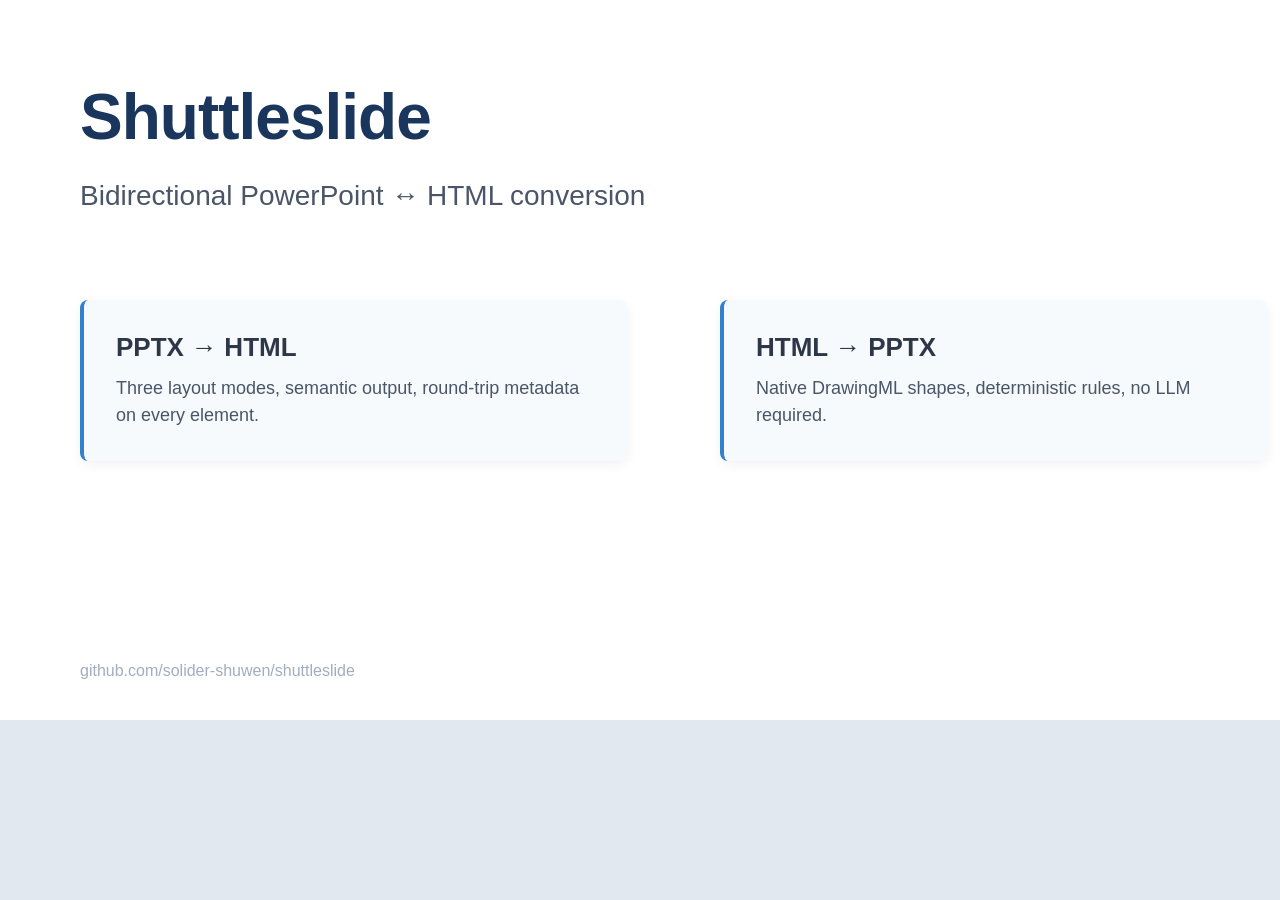
<file: example/html-to-pptx/sample.html>
<!DOCTYPE html>
<html lang="en">

<head>
    <meta charset="utf-8" />
    <title>Shuttleslide — Sample Slide HTML</title>
    <style>
        body {
            margin: 0;
            background: #e2e8f0;
        }

        /* The .slide div is what the rule extractor treats as one slide.
           Any reasonable dimensions work — positions are converted to
           percentages of the slide box before being written to PPTX. */
        .slide {
            position: relative;
            width: 1280px;
            height: 720px;
            margin: 0 auto;
            background: #ffffff;
            font-family: "Helvetica Neue", Arial, sans-serif;
            color: #1a202c;
            overflow: hidden;
        }

        .title {
            position: absolute;
            top: 80px;
            left: 80px;
            width: 1120px;
            font-size: 64px;
            font-weight: 700;
            color: #1a365d;
            letter-spacing: -1px;
        }

        .subtitle {
            position: absolute;
            top: 180px;
            left: 80px;
            width: 1120px;
            font-size: 28px;
            color: #4a5568;
        }

        .card {
            position: absolute;
            top: 300px;
            width: 480px;
            padding: 32px;
            background: #f7fafc;
            border-left: 4px solid #3182ce;
            border-radius: 8px;
            box-shadow: 0 4px 12px rgba(0, 0, 0, 0.05);
        }

        .card h3 {
            margin: 0 0 12px 0;
            font-size: 26px;
            color: #2d3748;
        }

        .card p {
            margin: 0;
            font-size: 18px;
            color: #4a5568;
            line-height: 1.5;
        }

        .card-left {
            left: 80px;
        }

        .card-right {
            left: 720px;
        }

        .footer {
            position: absolute;
            bottom: 40px;
            left: 80px;
            font-size: 16px;
            color: #a0aec0;
        }
    </style>
</head>

<body>
    <div class="slide">
        <div class="title">Shuttleslide</div>
        <div class="subtitle">Bidirectional PowerPoint &harr; HTML conversion</div>

        <div class="card card-left">
            <h3>PPTX &rarr; HTML</h3>
            <p>Three layout modes, semantic output, round-trip metadata on every element.</p>
        </div>

        <div class="card card-right">
            <h3>HTML &rarr; PPTX</h3>
            <p>Native DrawingML shapes, deterministic rules, no LLM required.</p>
        </div>

        <div class="footer">github.com/solider-shuwen/shuttleslide</div>
    </div>
</body>

</html>
</file>
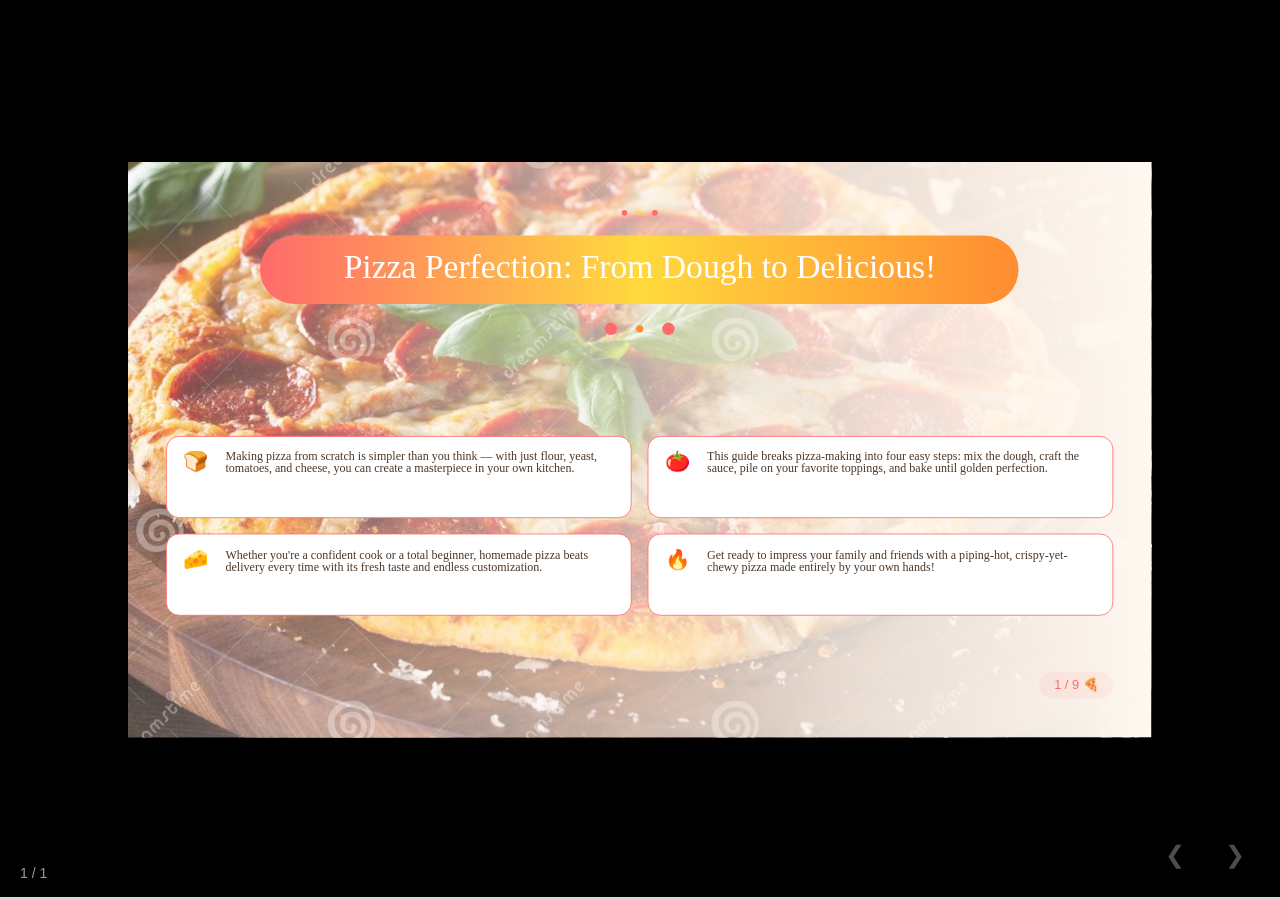
<file: example/pptx-to-html/1.html>
<!DOCTYPE html>
<html>
<head>
    <meta charset='UTF-8'>
    <meta name='viewport' content='width=device-width, initial-scale=1.0'>
    <title>Presentation Slideshow</title>
    <style>
        /* Base reset */
* {
    margin: 0;
    padding: 0;
    box-sizing: border-box;
}

/* Set default line-height only on containers, not all elements */
body, .slide-container, .slide-element {
    line-height: 1;
}

/* Body and reveal container */
html, body {
    height: 100%;
    width: 100%;
    overflow: hidden;
}

body {
    background-color: #000;
    font-family: 'Arial', sans-serif;
}

.reveal {
    position: relative;
    width: 100%;
    height: 100%;
    overflow: hidden;
    touch-action: none;
}

.reveal .slides {
    position: relative;
    width: 100%;
    height: 100%;
    perspective: 1000px;
}

/* Slide sections */
.reveal section {
    position: absolute;
    top: 0;
    left: 0;
    width: 100%;
    height: 100%;
    opacity: 0;
    visibility: hidden;
    transition: opacity 0.5s ease-in-out, transform 0.5s ease-in-out;
    transform: translateX(100%);
    pointer-events: none;
}

.reveal section.present {
    opacity: 1;
    visibility: visible;
    transform: translateX(0);
    pointer-events: auto;
    z-index: 10;
    transform-style: preserve-3d;
}

.reveal section.past {
    transform: translateX(-100%);
}

.reveal section.future {
    transform: translateX(100%);
}

/* Hidden slides */
.reveal section.hidden-slide {
    display: none !important;
}

/* Slide container */
.slide-container {
    position: relative;
    width: 1280px;
    height: 720px;
    margin: 0 auto;
    background-color: white;
    overflow: hidden;
    transform-style: preserve-3d;
}

/* Scale slides to fit viewport */
.reveal {
    display: flex;
    align-items: center;
    justify-content: center;
}

.reveal .slides {
    display: flex;
    align-items: center;
    justify-content: center;
}

.reveal section {
    display: flex;
    align-items: center;
    justify-content: center;
}

/* Slide elements */
.slide-element {
    position: absolute;
}

/* Shape wrapper styles - Critical for shape visibility */
.shape-wrapper {
    position: absolute;
    display: block;
    pointer-events: auto;
    opacity: 1 !important;
    visibility: visible !important;
}

.shape-svg-inner {
    display: block;
    width: 100%;
    height: 100%;
}

/* Ensure SVG shapes are visible */
svg.shape-svg-inner {
    display: block;
    opacity: 1 !important;
    visibility: visible !important;
    pointer-events: auto;
}

/* Ensure shapes work with animations - Override all inherited visibility properties */
.shape-wrapper,
.shape-wrapper svg,
.shape-wrapper svg * {
    opacity: 1 !important;
    visibility: visible !important;
}

/* Multi-level bullet paragraphs */
.bullet-paragraph {
    display: flex;
    align-items: baseline;
}

.bullet-paragraph .bullet {
    flex-shrink: 0;
    line-height: 1;
    /* width set inline per paragraph (= PPT marL) so wrapped text aligns */
}

.bullet-paragraph .bullet img {
    display: inline-block;
    vertical-align: middle;
}

.bullet-paragraph .text {
    flex-grow: 1;
}

.text-paragraph {
    margin: 0;
    padding: 0;
}

/* Animations */
/* Use individual 'translate' property instead of 'transform' so that
   element-level 3D transforms (perspective, rotateX/Y) are not overridden. */
@keyframes slideIn {
    from {
        opacity: 0;
        translate: 0 20px;
    }
    to {
        opacity: 1;
        translate: 0 0;
    }
}

/* Controls */
.reveal .controls {
    position: absolute;
    bottom: 20px;
    right: 20px;
    display: flex;
    gap: 10px;
    z-index: 1000;
}

.reveal .controls button {
    background-color: rgba(0, 0, 0, 0.5);
    color: white;
    border: none;
    border-radius: 50%;
    width: 50px;
    height: 50px;
    font-size: 24px;
    cursor: pointer;
    transition: background-color 0.3s;
    display: flex;
    align-items: center;
    justify-content: center;
}

.reveal .controls button:hover {
    background-color: rgba(0, 0, 0, 0.8);
}

.reveal .controls button:disabled {
    opacity: 0.3;
    cursor: not-allowed;
}

/* Progress bar */
.reveal .progress {
    position: absolute;
    bottom: 0;
    left: 0;
    height: 3px;
    background-color: rgba(255, 255, 255, 0.2);
    width: 100%;
    z-index: 1000;
}

.reveal .progress-bar {
    height: 100%;
    background-color: rgba(255, 255, 255, 0.8);
    transition: width 0.3s ease;
}

/* Slide number */
.reveal .slide-number {
    position: absolute;
    bottom: 20px;
    left: 20px;
    color: rgba(255, 255, 255, 0.6);
    font-size: 14px;
    z-index: 1000;
}

/* Responsive scaling */
@media (max-width: 1380px) {
    .slide-container {
        transform: scale(0.8);
    }
}

@media (max-width: 1024px) {
    .slide-container {
        transform: scale(0.6);
    }
}

@media (max-width: 768px) {
    .slide-container {
        transform: scale(0.4);
    }
    .reveal .controls button {
        width: 40px;
        height: 40px;
        font-size: 18px;
    }
}

/* Print styles */
@media print {
    body {
        height: auto;
        overflow: visible;
        background-color: white;
    }

    .reveal {
        position: static;
        height: auto;
    }

    .reveal .slides {
        height: auto;
        perspective: none;
    }

    .reveal section {
        position: relative;
        opacity: 1;
        visibility: visible;
        transform: none;
        page-break-after: always;
        margin-bottom: 20px;
        display: block;
    }

    .slide-container {
        margin: 0;
        page-break-inside: avoid;
    }

    .reveal .controls,
    .reveal .progress,
    .reveal .slide-number {
        display: none;
    }

    .slide-element {
        animation: none !important;
        opacity: 1 !important;
    }
}
    </style>
</head>
<body>
    <div class='reveal'>
        <div class='slides'>
            
            <section data-slide-number='1'  >
                <div class='slide-container' style='background-color: #FFF8F0'>
                    
                        <div class="slide-element image-wrapper" style="animation: slideIn 0.5s ease-out 0.0s both;position: absolute; left: 0.000%; top: 0.000%; width: 100.000%; height: 100.000%; z-index: 0" data-pptx-wrapper="image"><img style="animation: slideIn 0.5s ease-out 0.0s both;width: 100%; height: 100%" data-pptx-element-type="image" data-pptx-left="0.0" data-pptx-top="0.0" data-pptx-width="1280.0" data-pptx-height="720.0" data-pptx-z-order="0" data-pptx-image-type="png" src="output_assets/images/image-0.png" /></div>
                    
                        <div style="animation: slideIn 0.5s ease-out 0.05s both;position: absolute; left: 0.000%; top: 0.000%; width: 100.000%; height: 100.000%; z-index: 1" class="slide-element shape-wrapper" data-pptx-element-type="shape" data-pptx-shape-type="rect" data-pptx-left="0.0" data-pptx-top="0.0" data-pptx-width="1280.0" data-pptx-height="720.0" data-pptx-z-order="1"><svg class="shape-svg-inner" data-pptx-shape-type="rect" width="1281.00" height="721.00" viewBox="0 0 1281.00 721.00" preserveAspectRatio="none" style="animation: slideIn 0.5s ease-out 0.05s both;overflow: visible;"><defs><linearGradient id="grad-2205065670112" gradientUnits="objectBoundingBox" x1="0" y1="0" x2="1" y2="0" gradientTransform="rotate(0.0, 0.5, 0.5)"><stop offset="0.0%" stop-color="#FFF8F0" stop-opacity="0.2500"/><stop offset="70.0%" stop-color="#FFF8F0" stop-opacity="0.8500"/><stop offset="100.0%" stop-color="#FFF8F0"/></linearGradient></defs><path fill="url(#grad-2205065670112)" d="M 0.00 0.00 L 1280.00 0.00 L 1280.00 720.00 L 0.00 720.00 Z"/></svg></div>
                    
                        <div style="animation: slideIn 0.5s ease-out 0.1s both;position: absolute; left: 48.200%; top: 8.330%; width: 0.630%; height: 1.110%; z-index: 2" class="slide-element shape-wrapper" data-pptx-element-type="shape" data-pptx-shape-type="ellipse" data-pptx-left="616.96" data-pptx-top="59.975958005249346" data-pptx-width="8.063937007874015" data-pptx-height="7.991916010498688" data-pptx-z-order="2" data-pptx-fill-color="#FF6B6B"><svg class="shape-svg-inner" data-pptx-shape-type="ellipse" width="9.06" height="8.99" viewBox="0 0 9.06 8.99" preserveAspectRatio="none" style="animation: slideIn 0.5s ease-out 0.1s both;overflow: visible;"><path fill="#FF6B6B" d="M 0.00 4.00 A 4.03 4.00 0 0 1 4.03 -0.00 A 4.03 4.00 0 0 1 8.06 4.00 A 4.03 4.00 0 0 1 4.03 7.99 A 4.03 4.00 0 0 1 0.00 4.00 Z"/></svg></div>
                    
                        <div style="animation: slideIn 0.5s ease-out 0.15000000000000002s both;position: absolute; left: 49.770%; top: 8.470%; width: 0.470%; height: 0.830%; z-index: 3" class="slide-element shape-wrapper" data-pptx-element-type="shape" data-pptx-shape-type="ellipse" data-pptx-left="637.0559580052493" data-pptx-top="60.98393700787402" data-pptx-width="6.0159580052493435" data-pptx-height="5.9759580052493435" data-pptx-z-order="3" data-pptx-fill-color="#FFD93D"><svg class="shape-svg-inner" data-pptx-shape-type="ellipse" width="7.02" height="6.98" viewBox="0 0 7.02 6.98" preserveAspectRatio="none" style="animation: slideIn 0.5s ease-out 0.15000000000000002s both;overflow: visible;"><path fill="#FFD93D" d="M 0.00 2.99 A 3.01 2.99 0 0 1 3.01 -0.00 A 3.01 2.99 0 0 1 6.02 2.99 A 3.01 2.99 0 0 1 3.01 5.98 A 3.01 2.99 0 0 1 0.00 2.99 Z"/></svg></div>
                    
                        <div style="animation: slideIn 0.5s ease-out 0.2s both;position: absolute; left: 51.170%; top: 8.330%; width: 0.630%; height: 1.110%; z-index: 4" class="slide-element shape-wrapper" data-pptx-element-type="shape" data-pptx-shape-type="ellipse" data-pptx-left="654.9759580052494" data-pptx-top="59.975958005249346" data-pptx-width="8.063937007874015" data-pptx-height="7.991916010498688" data-pptx-z-order="4" data-pptx-fill-color="#FF6B6B"><svg class="shape-svg-inner" data-pptx-shape-type="ellipse" width="9.06" height="8.99" viewBox="0 0 9.06 8.99" preserveAspectRatio="none" style="animation: slideIn 0.5s ease-out 0.2s both;overflow: visible;"><path fill="#FF6B6B" d="M 0.00 4.00 A 4.03 4.00 0 0 1 4.03 -0.00 A 4.03 4.00 0 0 1 8.06 4.00 A 4.03 4.00 0 0 1 4.03 7.99 A 4.03 4.00 0 0 1 0.00 4.00 Z"/></svg></div>
                    
                        <div style="animation: slideIn 0.5s ease-out 0.25s both;position: absolute; left: 12.920%; top: 12.780%; width: 74.160%; height: 12.000%; z-index: 5" class="slide-element shape-wrapper" data-pptx-element-type="shape" data-pptx-shape-type="roundRect" data-pptx-left="165.37595800524934" data-pptx-top="92.01595800524935" data-pptx-width="949.2479790026247" data-pptx-height="86.4" data-pptx-z-order="5"><svg class="shape-svg-inner" data-pptx-shape-type="roundRect" width="950.25" height="87.40" viewBox="0 0 950.25 87.40" preserveAspectRatio="none" style="animation: slideIn 0.5s ease-out 0.25s both;overflow: visible;"><defs><linearGradient id="grad-2205065924912" gradientUnits="objectBoundingBox" x1="0" y1="0" x2="1" y2="0" gradientTransform="rotate(0.0, 0.5, 0.5)"><stop offset="0.0%" stop-color="#FF6B6B"/><stop offset="50.0%" stop-color="#FFD93D"/><stop offset="100.0%" stop-color="#FF8C32"/></linearGradient></defs><path fill="url(#grad-2205065924912)" d="M 0.00 43.20 A 43.20 43.20 0 0 1 43.20 -0.00 L 906.05 0.00 A 43.20 43.20 0 0 1 949.25 43.20 L 949.25 43.20 A 43.20 43.20 0 0 1 906.05 86.40 L 43.20 86.40 A 43.20 43.20 0 0 1 0.00 43.20 Z"/></svg></div>
                    
                        <div class="slide-element text-element" style="position: absolute; left: 14.980%; top: 15.280%; width: 70.030%; height: 7.000%; z-index: 6; white-space: pre-wrap; overflow: hidden; font-family: 'Fredoka', Arial, sans-serif; font-size: 31.5pt; color: #FFFFFF; animation: slideIn 0.5s ease-out 0.30000000000000004s both"><p style="font-family: 'Fredoka'; font-size: 31.5pt; color: #FFFFFF; text-align: center; line-height: 1 !important; margin-top: 0 !important; margin-bottom: 0pt !important" class="text-paragraph" data-pptx-left="191.74393700787402" data-pptx-top="110.01595800524935" data-pptx-width="896.383937007874" data-pptx-height="50.4" data-pptx-z-order="6" data-pptx-font-name="Fredoka" data-pptx-font-size="31.5" data-pptx-color="#FFFFFF">Pizza Perfection: From Dough to Delicious!</p></div>
                    
                        <div style="animation: slideIn 0.5s ease-out 0.35000000000000003s both;position: absolute; left: 46.640%; top: 28.110%; width: 1.090%; height: 1.940%; z-index: 7" class="slide-element shape-wrapper" data-pptx-element-type="shape" data-pptx-shape-type="ellipse" data-pptx-left="596.9919160104987" data-pptx-top="202.39191601049868" data-pptx-width="13.951916010498687" data-pptx-height="13.967979002624672" data-pptx-z-order="7" data-pptx-fill-color="#FF6B6B" data-pptx-line-color="#FF6B6B"><svg class="shape-svg-inner" data-pptx-shape-type="ellipse" width="14.95" height="14.97" viewBox="0 0 14.95 14.97" preserveAspectRatio="none" style="animation: slideIn 0.5s ease-out 0.35000000000000003s both;overflow: visible;"><path fill="#FF6B6B" stroke="#FF6B6B" stroke-width="2.7" d="M 0.00 6.98 A 6.98 6.98 0 0 1 6.98 -0.00 A 6.98 6.98 0 0 1 13.95 6.98 A 6.98 6.98 0 0 1 6.98 13.97 A 6.98 6.98 0 0 1 0.00 6.98 Z"/></svg></div>
                    
                        <div style="animation: slideIn 0.5s ease-out 0.4s both;position: absolute; left: 49.610%; top: 28.390%; width: 0.780%; height: 1.390%; z-index: 8" class="slide-element shape-wrapper" data-pptx-element-type="shape" data-pptx-shape-type="ellipse" data-pptx-left="635.0079790026247" data-pptx-top="204.40797900262467" data-pptx-width="9.983937007874015" data-pptx-height="10.007979002624673" data-pptx-z-order="8" data-pptx-fill-color="#FF8C32"><svg class="shape-svg-inner" data-pptx-shape-type="ellipse" width="10.98" height="11.01" viewBox="0 0 10.98 11.01" preserveAspectRatio="none" style="animation: slideIn 0.5s ease-out 0.4s both;overflow: visible;"><path fill="#FF8C32" d="M 0.00 5.00 A 4.99 5.00 0 0 1 4.99 -0.00 A 4.99 5.00 0 0 1 9.98 5.00 A 4.99 5.00 0 0 1 4.99 10.01 A 4.99 5.00 0 0 1 0.00 5.00 Z"/></svg></div>
                    
                        <div style="animation: slideIn 0.5s ease-out 0.45s both;position: absolute; left: 52.270%; top: 28.110%; width: 1.090%; height: 1.940%; z-index: 9" class="slide-element shape-wrapper" data-pptx-element-type="shape" data-pptx-shape-type="ellipse" data-pptx-left="669.0559580052493" data-pptx-top="202.39191601049868" data-pptx-width="13.951916010498687" data-pptx-height="13.967979002624672" data-pptx-z-order="9" data-pptx-fill-color="#FF6B6B" data-pptx-line-color="#FF6B6B"><svg class="shape-svg-inner" data-pptx-shape-type="ellipse" width="14.95" height="14.97" viewBox="0 0 14.95 14.97" preserveAspectRatio="none" style="animation: slideIn 0.5s ease-out 0.45s both;overflow: visible;"><path fill="#FF6B6B" stroke="#FF6B6B" stroke-width="2.7" d="M 0.00 6.98 A 6.98 6.98 0 0 1 6.98 -0.00 A 6.98 6.98 0 0 1 13.95 6.98 A 6.98 6.98 0 0 1 6.98 13.97 A 6.98 6.98 0 0 1 0.00 6.98 Z"/></svg></div>
                    
                        <div style="animation: slideIn 0.5s ease-out 0.5s both;position: absolute; left: 3.750%; top: 47.600%; width: 45.470%; height: 14.250%; z-index: 10" class="slide-element shape-wrapper" data-pptx-element-type="shape" data-pptx-shape-type="roundRect" data-pptx-left="48.0" data-pptx-top="342.72" data-pptx-width="582.0159580052493" data-pptx-height="102.6" data-pptx-z-order="10" data-pptx-fill-color="#FFFFFF" data-pptx-line-color="#FF6B6B"><svg class="shape-svg-inner" data-pptx-shape-type="roundRect" width="583.02" height="103.60" viewBox="0 0 583.02 103.60" preserveAspectRatio="none" style="animation: slideIn 0.5s ease-out 0.5s both;overflow: visible;"><path fill="#FFFFFF" stroke="#FF6B6B" stroke-width="1" d="M 0.00 16.00 A 16.00 16.00 0 0 1 16.00 -0.00 L 566.02 0.00 A 16.00 16.00 0 0 1 582.02 16.00 L 582.02 86.60 A 16.00 16.00 0 0 1 566.02 102.60 L 16.00 102.60 A 16.00 16.00 0 0 1 -0.00 86.60 Z"/></svg></div>
                    
                        <div class="slide-element text-element" style="position: absolute; left: 5.360%; top: 50.190%; width: 7.220%; height: 4.170%; z-index: 11; white-space: pre-wrap; overflow: hidden; font-family: 'Nunito', Arial, sans-serif; font-size: 22.5pt; color: #000000; animation: slideIn 0.5s ease-out 0.55s both"><p style="font-family: 'Nunito'; font-size: 19.07501220703125pt; color: #000000; text-align: left; line-height: 1 !important; margin-top: 0 !important; margin-bottom: 0pt !important" class="text-paragraph" data-pptx-left="68.60797900262467" data-pptx-top="361.3679790026247" data-pptx-width="92.41595800524934" data-pptx-height="30.023937007874014" data-pptx-z-order="11" data-pptx-font-name="Nunito" data-pptx-font-size="22.5" data-pptx-color="#000000">🍞</p></div>
                    
                        <div class="slide-element text-element" style="position: absolute; left: 9.520%; top: 50.190%; width: 38.080%; height: 9.060%; z-index: 12; white-space: pre-wrap; overflow: hidden; font-family: 'Nunito', Arial, sans-serif; font-size: 11.3pt; color: #4A3728; animation: slideIn 0.5s ease-out 0.6000000000000001s both"><p style="font-family: 'Nunito'; font-size: 11.3pt; color: #4A3728; text-align: left; line-height: 1 !important; margin-top: 0 !important; margin-bottom: 0pt !important" class="text-paragraph" data-pptx-left="121.85595800524935" data-pptx-top="361.3679790026247" data-pptx-width="487.42393700787403" data-pptx-height="65.2319160104987" data-pptx-z-order="12" data-pptx-font-name="Nunito" data-pptx-font-size="11.3" data-pptx-color="#4A3728">Making pizza from scratch is simpler than you think — with just flour, yeast, tomatoes, and cheese, you can create a masterpiece in your own kitchen.</p></div>
                    
                        <div style="animation: slideIn 0.5s ease-out 0.65s both;position: absolute; left: 50.780%; top: 47.600%; width: 45.470%; height: 14.250%; z-index: 13" class="slide-element shape-wrapper" data-pptx-element-type="shape" data-pptx-shape-type="roundRect" data-pptx-left="649.983937007874" data-pptx-top="342.72" data-pptx-width="582.0159580052493" data-pptx-height="102.6" data-pptx-z-order="13" data-pptx-fill-color="#FFFFFF" data-pptx-line-color="#FF6B6B"><svg class="shape-svg-inner" data-pptx-shape-type="roundRect" width="583.02" height="103.60" viewBox="0 0 583.02 103.60" preserveAspectRatio="none" style="animation: slideIn 0.5s ease-out 0.65s both;overflow: visible;"><path fill="#FFFFFF" stroke="#FF6B6B" stroke-width="1" d="M 0.00 16.00 A 16.00 16.00 0 0 1 16.00 -0.00 L 566.02 0.00 A 16.00 16.00 0 0 1 582.02 16.00 L 582.02 86.60 A 16.00 16.00 0 0 1 566.02 102.60 L 16.00 102.60 A 16.00 16.00 0 0 1 -0.00 86.60 Z"/></svg></div>
                    
                        <div class="slide-element text-element" style="position: absolute; left: 52.400%; top: 50.190%; width: 7.220%; height: 4.170%; z-index: 14; white-space: pre-wrap; overflow: hidden; font-family: 'Nunito', Arial, sans-serif; font-size: 22.5pt; color: #000000; animation: slideIn 0.5s ease-out 0.7000000000000001s both"><p style="font-family: 'Nunito'; font-size: 19.07501220703125pt; color: #000000; text-align: left; line-height: 1 !important; margin-top: 0 !important; margin-bottom: 0pt !important" class="text-paragraph" data-pptx-left="670.72" data-pptx-top="361.3679790026247" data-pptx-width="92.41595800524934" data-pptx-height="30.023937007874014" data-pptx-z-order="14" data-pptx-font-name="Nunito" data-pptx-font-size="22.5" data-pptx-color="#000000">🍅</p></div>
                    
                        <div class="slide-element text-element" style="position: absolute; left: 56.550%; top: 50.190%; width: 38.080%; height: 9.060%; z-index: 15; white-space: pre-wrap; overflow: hidden; font-family: 'Nunito', Arial, sans-serif; font-size: 11.3pt; color: #4A3728; animation: slideIn 0.5s ease-out 0.75s both"><p style="font-family: 'Nunito'; font-size: 11.3pt; color: #4A3728; text-align: left; line-height: 1 !important; margin-top: 0 !important; margin-bottom: 0pt !important" class="text-paragraph" data-pptx-left="723.84" data-pptx-top="361.3679790026247" data-pptx-width="487.42393700787403" data-pptx-height="65.2319160104987" data-pptx-z-order="15" data-pptx-font-name="Nunito" data-pptx-font-size="11.3" data-pptx-color="#4A3728">This guide breaks pizza-making into four easy steps: mix the dough, craft the sauce, pile on your favorite toppings, and bake until golden perfection.</p></div>
                    
                        <div style="animation: slideIn 0.5s ease-out 0.8s both;position: absolute; left: 3.750%; top: 64.620%; width: 45.470%; height: 14.250%; z-index: 16" class="slide-element shape-wrapper" data-pptx-element-type="shape" data-pptx-shape-type="roundRect" data-pptx-left="48.0" data-pptx-top="465.263937007874" data-pptx-width="582.0159580052493" data-pptx-height="102.6" data-pptx-z-order="16" data-pptx-fill-color="#FFFFFF" data-pptx-line-color="#FF6B6B"><svg class="shape-svg-inner" data-pptx-shape-type="roundRect" width="583.02" height="103.60" viewBox="0 0 583.02 103.60" preserveAspectRatio="none" style="animation: slideIn 0.5s ease-out 0.8s both;overflow: visible;"><path fill="#FFFFFF" stroke="#FF6B6B" stroke-width="1" d="M 0.00 16.00 A 16.00 16.00 0 0 1 16.00 -0.00 L 566.02 0.00 A 16.00 16.00 0 0 1 582.02 16.00 L 582.02 86.60 A 16.00 16.00 0 0 1 566.02 102.60 L 16.00 102.60 A 16.00 16.00 0 0 1 -0.00 86.60 Z"/></svg></div>
                    
                        <div class="slide-element text-element" style="position: absolute; left: 5.360%; top: 67.210%; width: 7.220%; height: 4.170%; z-index: 17; white-space: pre-wrap; overflow: hidden; font-family: 'Nunito', Arial, sans-serif; font-size: 22.5pt; color: #000000; animation: slideIn 0.5s ease-out 0.8500000000000001s both"><p style="font-family: 'Nunito'; font-size: 19.07501220703125pt; color: #000000; text-align: left; line-height: 1 !important; margin-top: 0 !important; margin-bottom: 0pt !important" class="text-paragraph" data-pptx-left="68.60797900262467" data-pptx-top="483.9119160104987" data-pptx-width="92.41595800524934" data-pptx-height="30.023937007874014" data-pptx-z-order="17" data-pptx-font-name="Nunito" data-pptx-font-size="22.5" data-pptx-color="#000000">🧀</p></div>
                    
                        <div class="slide-element text-element" style="position: absolute; left: 9.520%; top: 67.210%; width: 38.080%; height: 9.060%; z-index: 18; white-space: pre-wrap; overflow: hidden; font-family: 'Nunito', Arial, sans-serif; font-size: 11.3pt; color: #4A3728; animation: slideIn 0.5s ease-out 0.9s both"><p style="font-family: 'Nunito'; font-size: 11.3pt; color: #4A3728; text-align: left; line-height: 1 !important; margin-top: 0 !important; margin-bottom: 0pt !important" class="text-paragraph" data-pptx-left="121.85595800524935" data-pptx-top="483.9119160104987" data-pptx-width="487.42393700787403" data-pptx-height="65.2319160104987" data-pptx-z-order="18" data-pptx-font-name="Nunito" data-pptx-font-size="11.3" data-pptx-color="#4A3728">Whether you&#x27;re a confident cook or a total beginner, homemade pizza beats delivery every time with its fresh taste and endless customization.</p></div>
                    
                        <div style="animation: slideIn 0.5s ease-out 0.9500000000000001s both;position: absolute; left: 50.780%; top: 64.620%; width: 45.470%; height: 14.250%; z-index: 19" class="slide-element shape-wrapper" data-pptx-element-type="shape" data-pptx-shape-type="roundRect" data-pptx-left="649.983937007874" data-pptx-top="465.263937007874" data-pptx-width="582.0159580052493" data-pptx-height="102.6" data-pptx-z-order="19" data-pptx-fill-color="#FFFFFF" data-pptx-line-color="#FF6B6B"><svg class="shape-svg-inner" data-pptx-shape-type="roundRect" width="583.02" height="103.60" viewBox="0 0 583.02 103.60" preserveAspectRatio="none" style="animation: slideIn 0.5s ease-out 0.9500000000000001s both;overflow: visible;"><path fill="#FFFFFF" stroke="#FF6B6B" stroke-width="1" d="M 0.00 16.00 A 16.00 16.00 0 0 1 16.00 -0.00 L 566.02 0.00 A 16.00 16.00 0 0 1 582.02 16.00 L 582.02 86.60 A 16.00 16.00 0 0 1 566.02 102.60 L 16.00 102.60 A 16.00 16.00 0 0 1 -0.00 86.60 Z"/></svg></div>
                    
                        <div class="slide-element text-element" style="position: absolute; left: 52.400%; top: 67.210%; width: 7.220%; height: 4.170%; z-index: 20; white-space: pre-wrap; overflow: hidden; font-family: 'Nunito', Arial, sans-serif; font-size: 22.5pt; color: #000000; animation: slideIn 0.5s ease-out 1.0s both"><p style="font-family: 'Nunito'; font-size: 19.07501220703125pt; color: #000000; text-align: left; line-height: 1 !important; margin-top: 0 !important; margin-bottom: 0pt !important" class="text-paragraph" data-pptx-left="670.72" data-pptx-top="483.9119160104987" data-pptx-width="92.41595800524934" data-pptx-height="30.023937007874014" data-pptx-z-order="20" data-pptx-font-name="Nunito" data-pptx-font-size="22.5" data-pptx-color="#000000">🔥</p></div>
                    
                        <div class="slide-element text-element" style="position: absolute; left: 56.550%; top: 67.210%; width: 38.080%; height: 6.040%; z-index: 21; white-space: pre-wrap; overflow: hidden; font-family: 'Nunito', Arial, sans-serif; font-size: 11.3pt; color: #4A3728; animation: slideIn 0.5s ease-out 1.05s both"><p style="font-family: 'Nunito'; font-size: 11.3pt; color: #4A3728; text-align: left; line-height: 1 !important; margin-top: 0 !important; margin-bottom: 0pt !important" class="text-paragraph" data-pptx-left="723.84" data-pptx-top="483.9119160104987" data-pptx-width="487.42393700787403" data-pptx-height="43.48797900262467" data-pptx-z-order="21" data-pptx-font-name="Nunito" data-pptx-font-size="11.3" data-pptx-color="#4A3728">Get ready to impress your family and friends with a piping-hot, crispy-yet-chewy pizza made entirely by your own hands!</p></div>
                    
                        <div style="animation: slideIn 0.5s ease-out 1.1s both;position: absolute; left: 88.980%; top: 88.470%; width: 7.270%; height: 4.860%; z-index: 22" class="slide-element shape-wrapper" data-pptx-element-type="shape" data-pptx-shape-type="roundRect" data-pptx-left="1138.943937007874" data-pptx-top="636.983937007874" data-pptx-width="93.05595800524934" data-pptx-height="34.991916010498684" data-pptx-z-order="22" data-pptx-fill-color="#FF6B6B"><svg class="shape-svg-inner" data-pptx-shape-type="roundRect" width="94.06" height="35.99" viewBox="0 0 94.06 35.99" preserveAspectRatio="none" style="animation: slideIn 0.5s ease-out 1.1s both;overflow: visible;"><path fill="#FF6B6B" fill-opacity="0.07843" d="M 0.00 17.50 A 17.50 17.50 0 0 1 17.50 -0.00 L 75.56 0.00 A 17.50 17.50 0 0 1 93.06 17.50 L 93.06 17.50 A 17.50 17.50 0 0 1 75.56 34.99 L 17.50 34.99 A 17.50 17.50 0 0 1 0.00 17.50 Z"/></svg></div>
                    
                        <div class="slide-element text-element" style="position: absolute; left: 88.980%; top: 88.470%; width: 7.270%; height: 4.860%; z-index: 23; white-space: pre-wrap; overflow: hidden; display: flex; flex-direction: column; justify-content: center; font-size: 12.0pt; color: #FF6B6B; animation: slideIn 0.5s ease-out 1.1500000000000001s both"><p style="font-size: 12.0pt; color: #FF6B6B; text-align: center; line-height: 1 !important; margin-top: 0 !important; margin-bottom: 0pt !important" class="text-paragraph" data-pptx-left="1138.943937007874" data-pptx-top="636.983937007874" data-pptx-width="93.05595800524934" data-pptx-height="34.991916010498684" data-pptx-z-order="23" data-pptx-font-size="12.0" data-pptx-color="#FF6B6B">1 / 9 🍕</p></div>
                    
                </div>
            </section>
            
        </div>
    </div>
    <script>
        (function() {
    'use strict';

    let currentSlide = 0;
    const slides = document.querySelectorAll('.reveal section');
    const totalSlides = slides.length;

    // Create UI elements
    function createControls() {
        const controls = document.createElement('div');
        controls.className = 'controls';

        const prevBtn = document.createElement('button');
        prevBtn.innerHTML = '&#10094;'; // Left arrow
        prevBtn.title = 'Previous slide';
        prevBtn.addEventListener('click', prevSlide);

        const nextBtn = document.createElement('button');
        nextBtn.innerHTML = '&#10095;'; // Right arrow
        nextBtn.title = 'Next slide';
        nextBtn.addEventListener('click', nextSlide);

        controls.appendChild(prevBtn);
        controls.appendChild(nextBtn);
        document.querySelector('.reveal').appendChild(controls);

        return { prevBtn, nextBtn };
    }

    function createProgress() {
        const progress = document.createElement('div');
        progress.className = 'progress';

        const progressBar = document.createElement('div');
        progressBar.className = 'progress-bar';
        progressBar.style.width = '0%';

        progress.appendChild(progressBar);
        document.querySelector('.reveal').appendChild(progress);

        return progressBar;
    }

    function createSlideNumber() {
        const slideNum = document.createElement('div');
        slideNum.className = 'slide-number';
        slideNum.textContent = '1 / ' + totalSlides;
        document.querySelector('.reveal').appendChild(slideNum);

        return slideNum;
    }

    function showSlide(index, direction) {
        // Wrap around
        if (index >= totalSlides) index = 0;
        if (index < 0) index = totalSlides - 1;

        const directionClass = direction > 0 ? 'future' : 'past';

        // Update slide classes
        slides.forEach((slide, i) => {
            slide.classList.remove('past', 'present', 'future');

            if (i < index) {
                slide.classList.add('past');
            } else if (i === index) {
                slide.classList.add('present');
            } else {
                slide.classList.add('future');
            }
        });

        currentSlide = index;

        // Update UI
        updateUI();

        // Reset and trigger animations
        if (window.SlideAnimations) {
            window.SlideAnimations.reset(currentSlide);
        }
    }

    function nextSlide() {
        showSlide(currentSlide + 1, 1);
    }

    function prevSlide() {
        showSlide(currentSlide - 1, -1);
    }

    function updateUI() {
        // Update progress bar
        const progressBar = document.querySelector('.progress-bar');
        if (progressBar) {
            const progress = ((currentSlide + 1) / totalSlides) * 100;
            progressBar.style.width = progress + '%';
        }

        // Update slide number
        const slideNum = document.querySelector('.slide-number');
        if (slideNum) {
            slideNum.textContent = (currentSlide + 1) + ' / ' + totalSlides;
        }

        // Update button states
        const prevBtn = document.querySelector('.controls button:first-child');
        const nextBtn = document.querySelector('.controls button:last-child');
        if (prevBtn) prevBtn.disabled = currentSlide === 0;
        if (nextBtn) nextBtn.disabled = currentSlide === totalSlides - 1;
    }

    function handleKeyPress(e) {
        switch(e.key) {
            case 'ArrowRight':
            case ' ': // Space
            case 'Enter':
            case 'PageDown':
                e.preventDefault();
                nextSlide();
                break;
            case 'ArrowLeft':
            case 'PageUp':
                e.preventDefault();
                prevSlide();
                break;
            case 'Home':
                e.preventDefault();
                showSlide(0, 1);
                break;
            case 'End':
                e.preventDefault();
                showSlide(totalSlides - 1, -1);
                break;
            case 'f':
            case 'F':
                // Toggle fullscreen
                if (document.documentElement.requestFullscreen) {
                    if (!document.fullscreenElement) {
                        document.documentElement.requestFullscreen();
                    } else {
                        document.exitFullscreen();
                    }
                }
                break;
        }
    }

    // Touch support
    let touchStartX = 0;
    let touchEndX = 0;

    function handleTouchStart(e) {
        touchStartX = e.changedTouches[0].screenX;
    }

    function handleTouchEnd(e) {
        touchEndX = e.changedTouches[0].screenX;
        handleSwipe();
    }

    function handleSwipe() {
        const swipeThreshold = 50;
        const diff = touchStartX - touchEndX;

        if (Math.abs(diff) > swipeThreshold) {
            if (diff > 0) {
                nextSlide();
            } else {
                prevSlide();
            }
        }
    }

    // Initialize
    function init() {
        if (slides.length === 0) return;

        // Create UI elements
        const { prevBtn, nextBtn } = createControls();
        createProgress();
        createSlideNumber();

        // Show first slide
        showSlide(0, 1);

        // Event listeners
        document.addEventListener('keydown', handleKeyPress);
        document.addEventListener('touchstart', handleTouchStart, false);
        document.addEventListener('touchend', handleTouchEnd, false);

        // Mouse wheel support
        let wheelTimeout;
        document.addEventListener('wheel', function(e) {
            clearTimeout(wheelTimeout);
            wheelTimeout = setTimeout(function() {
                if (e.deltaY > 0) {
                    nextSlide();
                } else if (e.deltaY < 0) {
                    prevSlide();
                }
            }, 50);
        }, { passive: true });
    }

    // Start when DOM is ready
    if (document.readyState === 'loading') {
        document.addEventListener('DOMContentLoaded', init);
    } else {
        init();
    }
})();
    </script>
</body>
</html>
</file>
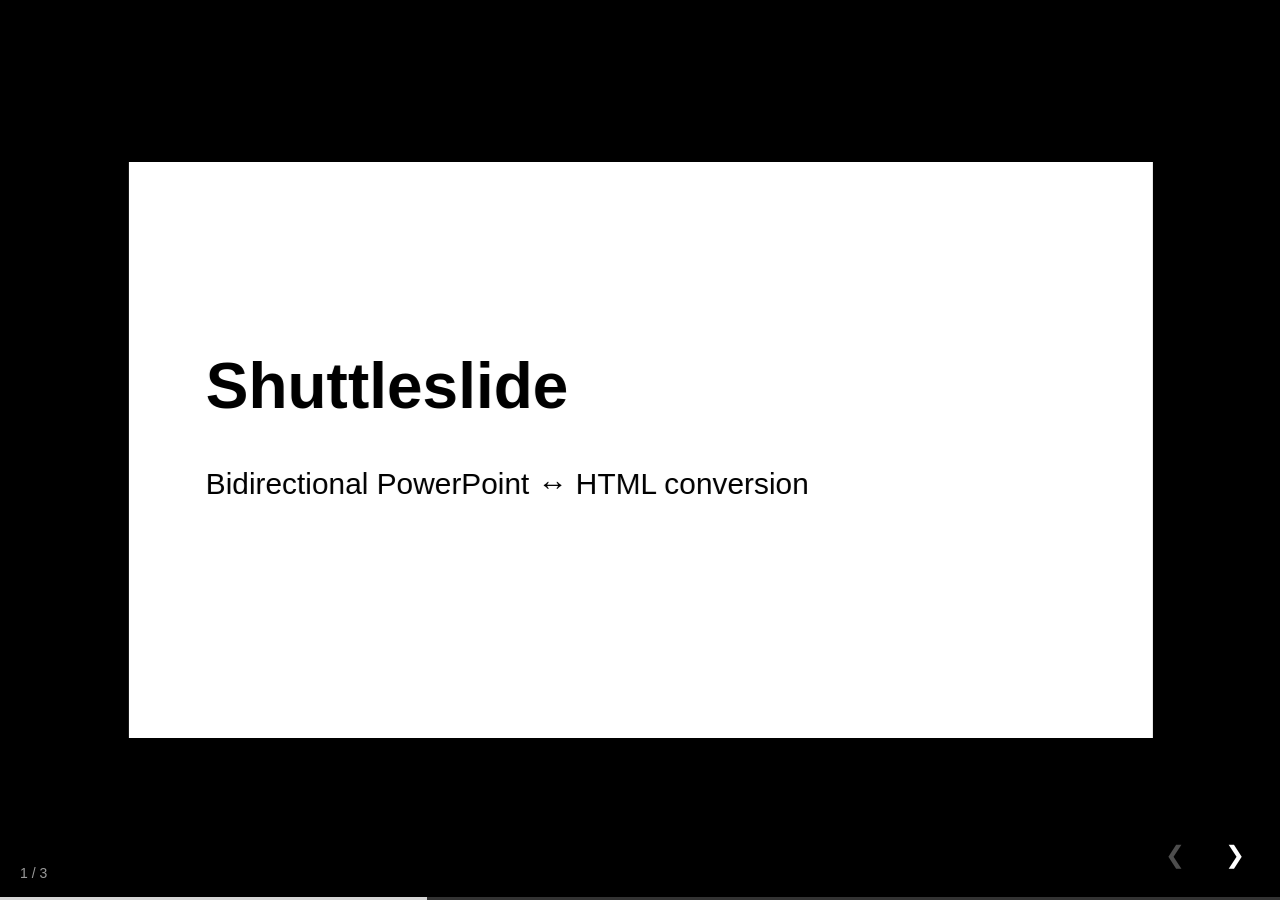
<file: example/pptx-to-html/sample.html>
<!DOCTYPE html>
<html>
<head>
    <meta charset='UTF-8'>
    <meta name='viewport' content='width=device-width, initial-scale=1.0'>
    <title>Presentation Slideshow</title>
    <style>
        /* Base reset */
* {
    margin: 0;
    padding: 0;
    box-sizing: border-box;
}

/* Set default line-height only on containers, not all elements */
body, .slide-container, .slide-element {
    line-height: 1;
}

/* Body and reveal container */
html, body {
    height: 100%;
    width: 100%;
    overflow: hidden;
}

body {
    background-color: #000;
    font-family: 'Arial', sans-serif;
}

.reveal {
    position: relative;
    width: 100%;
    height: 100%;
    overflow: hidden;
    touch-action: none;
}

.reveal .slides {
    position: relative;
    width: 100%;
    height: 100%;
    perspective: 1000px;
}

/* Slide sections */
.reveal section {
    position: absolute;
    top: 0;
    left: 0;
    width: 100%;
    height: 100%;
    opacity: 0;
    visibility: hidden;
    transition: opacity 0.5s ease-in-out, transform 0.5s ease-in-out;
    transform: translateX(100%);
    pointer-events: none;
}

.reveal section.present {
    opacity: 1;
    visibility: visible;
    transform: translateX(0);
    pointer-events: auto;
    z-index: 10;
    transform-style: preserve-3d;
}

.reveal section.past {
    transform: translateX(-100%);
}

.reveal section.future {
    transform: translateX(100%);
}

/* Hidden slides */
.reveal section.hidden-slide {
    display: none !important;
}

/* Slide container */
.slide-container {
    position: relative;
    width: 1279px;
    height: 720px;
    margin: 0 auto;
    background-color: white;
    overflow: hidden;
    transform-style: preserve-3d;
}

/* Scale slides to fit viewport */
.reveal {
    display: flex;
    align-items: center;
    justify-content: center;
}

.reveal .slides {
    display: flex;
    align-items: center;
    justify-content: center;
}

.reveal section {
    display: flex;
    align-items: center;
    justify-content: center;
}

/* Slide elements */
.slide-element {
    position: absolute;
}

/* Shape wrapper styles - Critical for shape visibility */
.shape-wrapper {
    position: absolute;
    display: block;
    pointer-events: auto;
    opacity: 1 !important;
    visibility: visible !important;
}

.shape-svg-inner {
    display: block;
    width: 100%;
    height: 100%;
}

/* Ensure SVG shapes are visible */
svg.shape-svg-inner {
    display: block;
    opacity: 1 !important;
    visibility: visible !important;
    pointer-events: auto;
}

/* Ensure shapes work with animations - Override all inherited visibility properties */
.shape-wrapper,
.shape-wrapper svg,
.shape-wrapper svg * {
    opacity: 1 !important;
    visibility: visible !important;
}

/* Multi-level bullet paragraphs */
.bullet-paragraph {
    display: flex;
    align-items: baseline;
}

.bullet-paragraph .bullet {
    flex-shrink: 0;
    line-height: 1;
    /* width set inline per paragraph (= PPT marL) so wrapped text aligns */
}

.bullet-paragraph .bullet img {
    display: inline-block;
    vertical-align: middle;
}

.bullet-paragraph .text {
    flex-grow: 1;
}

.text-paragraph {
    margin: 0;
    padding: 0;
}

/* Animations */
/* Use individual 'translate' property instead of 'transform' so that
   element-level 3D transforms (perspective, rotateX/Y) are not overridden. */
@keyframes slideIn {
    from {
        opacity: 0;
        translate: 0 20px;
    }
    to {
        opacity: 1;
        translate: 0 0;
    }
}

/* Controls */
.reveal .controls {
    position: absolute;
    bottom: 20px;
    right: 20px;
    display: flex;
    gap: 10px;
    z-index: 1000;
}

.reveal .controls button {
    background-color: rgba(0, 0, 0, 0.5);
    color: white;
    border: none;
    border-radius: 50%;
    width: 50px;
    height: 50px;
    font-size: 24px;
    cursor: pointer;
    transition: background-color 0.3s;
    display: flex;
    align-items: center;
    justify-content: center;
}

.reveal .controls button:hover {
    background-color: rgba(0, 0, 0, 0.8);
}

.reveal .controls button:disabled {
    opacity: 0.3;
    cursor: not-allowed;
}

/* Progress bar */
.reveal .progress {
    position: absolute;
    bottom: 0;
    left: 0;
    height: 3px;
    background-color: rgba(255, 255, 255, 0.2);
    width: 100%;
    z-index: 1000;
}

.reveal .progress-bar {
    height: 100%;
    background-color: rgba(255, 255, 255, 0.8);
    transition: width 0.3s ease;
}

/* Slide number */
.reveal .slide-number {
    position: absolute;
    bottom: 20px;
    left: 20px;
    color: rgba(255, 255, 255, 0.6);
    font-size: 14px;
    z-index: 1000;
}

/* Responsive scaling */
@media (max-width: 1379px) {
    .slide-container {
        transform: scale(0.8);
    }
}

@media (max-width: 1023px) {
    .slide-container {
        transform: scale(0.6);
    }
}

@media (max-width: 767px) {
    .slide-container {
        transform: scale(0.4);
    }
    .reveal .controls button {
        width: 40px;
        height: 40px;
        font-size: 18px;
    }
}

/* Print styles */
@media print {
    body {
        height: auto;
        overflow: visible;
        background-color: white;
    }

    .reveal {
        position: static;
        height: auto;
    }

    .reveal .slides {
        height: auto;
        perspective: none;
    }

    .reveal section {
        position: relative;
        opacity: 1;
        visibility: visible;
        transform: none;
        page-break-after: always;
        margin-bottom: 20px;
        display: block;
    }

    .slide-container {
        margin: 0;
        page-break-inside: avoid;
    }

    .reveal .controls,
    .reveal .progress,
    .reveal .slide-number {
        display: none;
    }

    .slide-element {
        animation: none !important;
        opacity: 1 !important;
    }
}
    </style>
</head>
<body>
    <div class='reveal'>
        <div class='slides'>
            
            <section data-slide-number='1'  >
                <div class='slide-container' >
                    
                        <div class="slide-element text-element" style="position: absolute; left: 7.500%; top: 33.333%; width: 85.000%; min-height: 20.000%; z-index: 0; white-space: pre-wrap; font-size: 60.0pt; font-weight: bold; animation: slideIn 0.5s ease-out 0.0s both"><p style="font-size: 60.0pt; font-weight: bold; line-height: 1 !important; margin-top: 0 !important; margin-bottom: 0pt !important" class="text-paragraph" data-pptx-left="96.0" data-pptx-top="240.0" data-pptx-width="1087.9679790026246" data-pptx-height="144.0" data-pptx-z-order="0" data-pptx-font-size="60.0" data-pptx-bold="true">Shuttleslide</p></div>
                    
                        <div class="slide-element text-element" style="position: absolute; left: 7.500%; top: 53.333%; width: 85.000%; min-height: 13.333%; z-index: 1; white-space: pre-wrap; font-size: 28.0pt; animation: slideIn 0.5s ease-out 0.05s both"><p style="font-size: 28.0pt; line-height: 1 !important; margin-top: 0 !important; margin-bottom: 0pt !important" class="text-paragraph" data-pptx-left="96.0" data-pptx-top="384.0" data-pptx-width="1087.9679790026246" data-pptx-height="96.0" data-pptx-z-order="1" data-pptx-font-size="28.0">Bidirectional PowerPoint ↔ HTML conversion</p></div>
                    
                </div>
            </section>
            
            <section data-slide-number='2'  >
                <div class='slide-container' >
                    
                        <div class="slide-element text-element" style="position: absolute; left: 3.750%; top: 4.000%; width: 90.002%; min-height: 13.333%; z-index: 0; white-space: pre-wrap; font-size: 36.0pt; font-weight: bold; animation: slideIn 0.5s ease-out 0.0s both"><p style="font-size: 36.0pt; font-weight: bold; line-height: 1 !important; margin-top: 0 !important; margin-bottom: 0pt !important" class="text-paragraph" data-pptx-left="48.0" data-pptx-top="28.8" data-pptx-width="1152.0" data-pptx-height="96.0" data-pptx-z-order="0" data-pptx-font-size="36.0" data-pptx-bold="true">Why round-trip matters</p></div>
                    
                        <div class="slide-element text-element" style="position: absolute; left: 6.000%; top: 20.000%; width: 82.502%; min-height: 73.333%; z-index: 1; white-space: pre-wrap; font-size: 24.0pt; animation: slideIn 0.5s ease-out 0.05s both"><p style="font-size: 24.0pt; line-height: 1 !important; margin-top: 0 !important; margin-bottom: 0pt !important" class="text-paragraph" data-pptx-left="76.8" data-pptx-top="144.0" data-pptx-width="1056.0" data-pptx-height="528.0" data-pptx-z-order="1" data-pptx-font-size="24.0">Semantic preservation, not pixel-perfection</p>
<p style="font-size: 24.0pt; line-height: 1 !important; margin-top: 0pt !important; margin-bottom: 0pt !important" class="text-paragraph" data-pptx-left="76.8" data-pptx-top="144.0" data-pptx-width="1056.0" data-pptx-height="528.0" data-pptx-z-order="1" data-pptx-font-size="24.0">data-pptx-* metadata threads through both directions</p>
<p style="font-size: 18.0pt; line-height: 1 !important; margin-top: 0pt !important; margin-bottom: 0pt !important" class="text-paragraph" data-pptx-left="76.8" data-pptx-top="144.0" data-pptx-width="1056.0" data-pptx-height="528.0" data-pptx-z-order="1" data-pptx-font-size="24.0">Native DrawingML keeps slides editable in PowerPoint</p>
<p style="font-size: 24.0pt; line-height: 1 !important; margin-top: 0pt !important; margin-bottom: 0pt !important" class="text-paragraph" data-pptx-left="76.8" data-pptx-top="144.0" data-pptx-width="1056.0" data-pptx-height="528.0" data-pptx-z-order="1" data-pptx-font-size="24.0">Empirical PPT↔CSS spacing calibration</p>
<p style="font-size: 18.0pt; line-height: 1 !important; margin-top: 0pt !important; margin-bottom: 0pt !important" class="text-paragraph" data-pptx-left="76.8" data-pptx-top="144.0" data-pptx-width="1056.0" data-pptx-height="528.0" data-pptx-z-order="1" data-pptx-font-size="24.0">Line height, paragraph spacing, autofit shrink</p></div>
                    
                </div>
            </section>
            
            <section data-slide-number='3'  >
                <div class='slide-container' >
                    
                        <div class="slide-element text-element" style="position: absolute; left: 3.750%; top: 4.000%; width: 90.002%; min-height: 13.333%; z-index: 0; white-space: pre-wrap; font-size: 36.0pt; font-weight: bold; animation: slideIn 0.5s ease-out 0.0s both"><p style="font-size: 36.0pt; font-weight: bold; line-height: 1 !important; margin-top: 0 !important; margin-bottom: 0pt !important" class="text-paragraph" data-pptx-left="48.0" data-pptx-top="28.8" data-pptx-width="1152.0" data-pptx-height="96.0" data-pptx-z-order="0" data-pptx-font-size="36.0" data-pptx-bold="true">Capability matrix</p></div>
                    
                        <div class='slide-element table-element' style='position: absolute; left: 7.500%; top: 20.000%; width: 82.502%; height: 53.333%; z-index: 1; animation: slideIn 0.5s ease-out 0.05s both;'><table style="width: 100%; height: 100%; border-collapse: collapse; border: 1px solid #000" data-pptx-element-type="table" data-pptx-left="96.0" data-pptx-top="144.0" data-pptx-width="1056.0" data-pptx-height="384.0" data-pptx-z-order="1" data-pptx-rows="3" data-pptx-cols="3"><tr><td style="border: 1px solid #000; padding: 4px" data-pptx-row="0" data-pptx-col="0">Capability</td><td style="border: 1px solid #000; padding: 4px" data-pptx-row="0" data-pptx-col="1">Shuttleslide</td><td style="border: 1px solid #000; padding: 4px" data-pptx-row="0" data-pptx-col="2">Other tools</td></tr><tr><td style="border: 1px solid #000; padding: 4px" data-pptx-row="1" data-pptx-col="0">PPTX → HTML</td><td style="border: 1px solid #000; padding: 4px" data-pptx-row="1" data-pptx-col="1">Yes</td><td style="border: 1px solid #000; padding: 4px" data-pptx-row="1" data-pptx-col="2">Some</td></tr><tr><td style="border: 1px solid #000; padding: 4px" data-pptx-row="2" data-pptx-col="0">HTML → PPTX</td><td style="border: 1px solid #000; padding: 4px" data-pptx-row="2" data-pptx-col="1">Yes</td><td style="border: 1px solid #000; padding: 4px" data-pptx-row="2" data-pptx-col="2">Rare</td></tr></table></div>
                    
                </div>
            </section>
            
        </div>
    </div>
    <script>
        (function() {
    'use strict';

    let currentSlide = 0;
    const slides = document.querySelectorAll('.reveal section');
    const totalSlides = slides.length;

    // Create UI elements
    function createControls() {
        const controls = document.createElement('div');
        controls.className = 'controls';

        const prevBtn = document.createElement('button');
        prevBtn.innerHTML = '&#10094;'; // Left arrow
        prevBtn.title = 'Previous slide';
        prevBtn.addEventListener('click', prevSlide);

        const nextBtn = document.createElement('button');
        nextBtn.innerHTML = '&#10095;'; // Right arrow
        nextBtn.title = 'Next slide';
        nextBtn.addEventListener('click', nextSlide);

        controls.appendChild(prevBtn);
        controls.appendChild(nextBtn);
        document.querySelector('.reveal').appendChild(controls);

        return { prevBtn, nextBtn };
    }

    function createProgress() {
        const progress = document.createElement('div');
        progress.className = 'progress';

        const progressBar = document.createElement('div');
        progressBar.className = 'progress-bar';
        progressBar.style.width = '0%';

        progress.appendChild(progressBar);
        document.querySelector('.reveal').appendChild(progress);

        return progressBar;
    }

    function createSlideNumber() {
        const slideNum = document.createElement('div');
        slideNum.className = 'slide-number';
        slideNum.textContent = '1 / ' + totalSlides;
        document.querySelector('.reveal').appendChild(slideNum);

        return slideNum;
    }

    function showSlide(index, direction) {
        // Wrap around
        if (index >= totalSlides) index = 0;
        if (index < 0) index = totalSlides - 1;

        const directionClass = direction > 0 ? 'future' : 'past';

        // Update slide classes
        slides.forEach((slide, i) => {
            slide.classList.remove('past', 'present', 'future');

            if (i < index) {
                slide.classList.add('past');
            } else if (i === index) {
                slide.classList.add('present');
            } else {
                slide.classList.add('future');
            }
        });

        currentSlide = index;

        // Update UI
        updateUI();

        // Reset and trigger animations
        if (window.SlideAnimations) {
            window.SlideAnimations.reset(currentSlide);
        }
    }

    function nextSlide() {
        showSlide(currentSlide + 1, 1);
    }

    function prevSlide() {
        showSlide(currentSlide - 1, -1);
    }

    function updateUI() {
        // Update progress bar
        const progressBar = document.querySelector('.progress-bar');
        if (progressBar) {
            const progress = ((currentSlide + 1) / totalSlides) * 100;
            progressBar.style.width = progress + '%';
        }

        // Update slide number
        const slideNum = document.querySelector('.slide-number');
        if (slideNum) {
            slideNum.textContent = (currentSlide + 1) + ' / ' + totalSlides;
        }

        // Update button states
        const prevBtn = document.querySelector('.controls button:first-child');
        const nextBtn = document.querySelector('.controls button:last-child');
        if (prevBtn) prevBtn.disabled = currentSlide === 0;
        if (nextBtn) nextBtn.disabled = currentSlide === totalSlides - 1;
    }

    function handleKeyPress(e) {
        switch(e.key) {
            case 'ArrowRight':
            case ' ': // Space
            case 'Enter':
            case 'PageDown':
                e.preventDefault();
                nextSlide();
                break;
            case 'ArrowLeft':
            case 'PageUp':
                e.preventDefault();
                prevSlide();
                break;
            case 'Home':
                e.preventDefault();
                showSlide(0, 1);
                break;
            case 'End':
                e.preventDefault();
                showSlide(totalSlides - 1, -1);
                break;
            case 'f':
            case 'F':
                // Toggle fullscreen
                if (document.documentElement.requestFullscreen) {
                    if (!document.fullscreenElement) {
                        document.documentElement.requestFullscreen();
                    } else {
                        document.exitFullscreen();
                    }
                }
                break;
        }
    }

    // Touch support
    let touchStartX = 0;
    let touchEndX = 0;

    function handleTouchStart(e) {
        touchStartX = e.changedTouches[0].screenX;
    }

    function handleTouchEnd(e) {
        touchEndX = e.changedTouches[0].screenX;
        handleSwipe();
    }

    function handleSwipe() {
        const swipeThreshold = 50;
        const diff = touchStartX - touchEndX;

        if (Math.abs(diff) > swipeThreshold) {
            if (diff > 0) {
                nextSlide();
            } else {
                prevSlide();
            }
        }
    }

    // Initialize
    function init() {
        if (slides.length === 0) return;

        // Create UI elements
        const { prevBtn, nextBtn } = createControls();
        createProgress();
        createSlideNumber();

        // Show first slide
        showSlide(0, 1);

        // Event listeners
        document.addEventListener('keydown', handleKeyPress);
        document.addEventListener('touchstart', handleTouchStart, false);
        document.addEventListener('touchend', handleTouchEnd, false);

        // Mouse wheel support
        let wheelTimeout;
        document.addEventListener('wheel', function(e) {
            clearTimeout(wheelTimeout);
            wheelTimeout = setTimeout(function() {
                if (e.deltaY > 0) {
                    nextSlide();
                } else if (e.deltaY < 0) {
                    prevSlide();
                }
            }, 50);
        }, { passive: true });
    }

    // Start when DOM is ready
    if (document.readyState === 'loading') {
        document.addEventListener('DOMContentLoaded', init);
    } else {
        init();
    }
})();
    </script>
</body>
</html>
</file>
